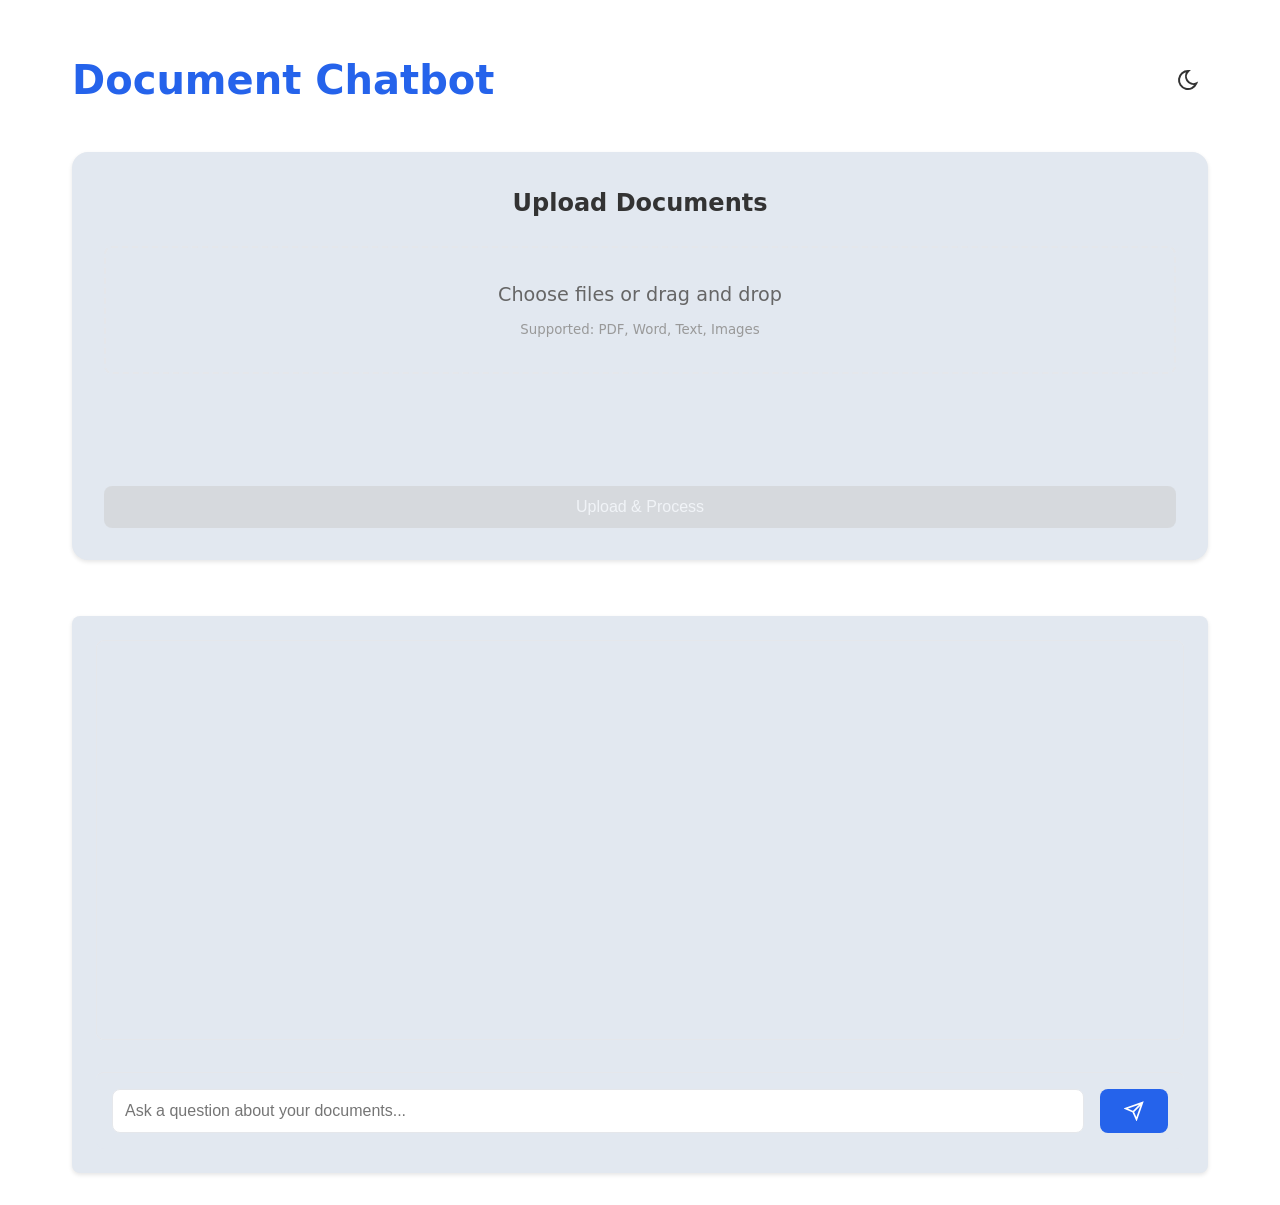
<file: index.html>
<!DOCTYPE html>
<html lang="en">
<head>
    <meta charset="UTF-8">
    <meta name="viewport" content="width=device-width, initial-scale=1.0">
    <title>Document Chatbot</title>
    <meta http-equiv="refresh" content="0;url=static/index.html">
    <style>
        body {
            font-family: Arial, sans-serif;
            display: flex;
            justify-content: center;
            align-items: center;
            height: 100vh;
            margin: 0;
            background-color: #f5f5f5;
        }
        .redirect-message {
            text-align: center;
            padding: 20px;
            background-color: white;
            border-radius: 8px;
            box-shadow: 0 2px 10px rgba(0, 0, 0, 0.1);
        }
        a {
            color: #4a6cf7;
            text-decoration: none;
        }
        a:hover {
            text-decoration: underline;
        }
    </style>
</head>
<body>
    <div class="redirect-message">
        <h1>Document Chatbot</h1>
        <p>Redirecting to the application...</p>
        <p>If you are not redirected automatically, <a href="static/index.html">click here</a>.</p>
    </div>
</body>
</html>
</file>
<file: static/styles.css>
/* Global Styles */
:root {
    --primary-color: #4a6cf7;
    --primary-hover: #3a5ce5;
    --secondary-color: #6c757d;
    --light-color: #f8f9fa;
    --dark-color: #343a40;
    --success-color: #28a745;
    --danger-color: #dc3545;
    --border-color: #dee2e6;
    --shadow-color: rgba(0, 0, 0, 0.1);
    --border-radius: 8px;
    --transition-speed: 0.3s;

    /* Light theme colors */
    --light-bg: #f8f9fa;
    --light-text: #2c3e50;
    --light-primary: #3498db;
    --light-secondary: #ffffff;
    --light-border: #e9ecef;
    --light-hover: #2980b9;
    --light-chat-user: #3498db;
    --light-chat-bot: #e9ecef;
    --light-input-bg: #ffffff;
    
    /* Dark theme colors */
    --dark-bg: #1a1b1e;
    --dark-text: #e9ecef;
    --dark-primary: #3498db;
    --dark-secondary: #2c3e50;
    --dark-border: #2c3e50;
    --dark-hover: #2980b9;
    --dark-chat-user: #3498db;
    --dark-chat-bot: #2c3e50;
    --dark-input-bg: #2c3e50;

    /* Common variables */
    --spacing: 1.5rem;
    --transition: all 0.3s ease;
}

[data-theme="light"] {
    --bg-color: var(--light-bg);
    --text-color: var(--light-text);
    --primary-color: var(--light-primary);
    --secondary-color: var(--light-secondary);
    --border-color: var(--light-border);
    --hover-color: var(--light-hover);
    --chat-user-bg: var(--light-chat-user);
    --chat-bot-bg: var(--light-chat-bot);
    --input-bg: var(--light-input-bg);
}

[data-theme="dark"] {
    --bg-color: var(--dark-bg);
    --text-color: var(--dark-text);
    --primary-color: var(--dark-primary);
    --secondary-color: var(--dark-secondary);
    --border-color: var(--dark-border);
    --hover-color: var(--dark-hover);
    --chat-user-bg: var(--dark-chat-user);
    --chat-bot-bg: var(--dark-chat-bot);
    --input-bg: var(--dark-input-bg);
}

* {
    margin: 0;
    padding: 0;
    box-sizing: border-box;
    transition: var(--transition);
}

body {
    font-family: 'Segoe UI', system-ui, -apple-system, sans-serif;
    line-height: 1.6;
    background-color: var(--bg-color);
    color: var(--text-color);
    min-height: 100vh;
}

.container {
    max-width: 1000px;
    margin: 0 auto;
    padding: var(--spacing);
}

/* Header Styles */
.app-header {
    display: flex;
    justify-content: space-between;
    align-items: center;
    padding: var(--spacing) 0;
    margin-bottom: var(--spacing);
}

.app-header h1 {
    font-size: 2.5rem;
    color: var(--primary-color);
    margin: 0;
}

.theme-toggle {
    background: var(--secondary-color);
    border: 2px solid var(--border-color);
    padding: 0.75rem;
    border-radius: 50%;
    cursor: pointer;
    width: 45px;
    height: 45px;
    display: flex;
    align-items: center;
    justify-content: center;
}

.theme-toggle:hover {
    transform: scale(1.1);
}

.theme-toggle svg {
    width: 20px;
    height: 20px;
    stroke: var(--text-color);
}

/* Upload Section */
.upload-section {
    background-color: var(--secondary-color);
    border-radius: var(--border-radius);
    padding: var(--spacing);
    margin-bottom: var(--spacing);
    box-shadow: 0 4px 6px rgba(0, 0, 0, 0.1);
}

.upload-section h2 {
    margin-bottom: var(--spacing);
    color: var(--text-color);
}

.file-input-container {
    border: 2px dashed var(--border-color);
    border-radius: var(--border-radius);
    padding: 2rem;
    text-align: center;
    margin-bottom: var(--spacing);
    cursor: pointer;
}

.file-input-container:hover {
    border-color: var(--primary-color);
}

.file-label {
    display: flex;
    flex-direction: column;
    gap: 0.5rem;
    color: var(--text-color);
}

.selected-files {
    margin: var(--spacing) 0;
}

.selected-files ul {
    list-style: none;
}

.selected-files li {
    background-color: var(--chat-bot-bg);
    padding: 0.75rem;
    margin-bottom: 0.5rem;
    border-radius: var(--border-radius);
    display: flex;
    align-items: center;
    gap: 0.5rem;
}

.selected-files li::before {
    content: "📄";
}

.upload-button {
    width: 100%;
    padding: 1rem;
    background-color: var(--primary-color);
    color: white;
    border: none;
    border-radius: var(--border-radius);
    cursor: pointer;
    font-size: 1rem;
    font-weight: 500;
}

.upload-button:hover:not(:disabled) {
    background-color: var(--hover-color);
    transform: translateY(-2px);
}

/* Chat Container */
.chat-container {
    background-color: var(--secondary-color);
    border-radius: var(--border-radius);
    box-shadow: 0 4px 6px rgba(0, 0, 0, 0.1);
    overflow: hidden;
}

.chat-messages {
    height: 500px;
    padding: var(--spacing);
    overflow-y: auto;
    display: flex;
    flex-direction: column;
    gap: 1rem;
}

.message {
    max-width: 75%;
    padding: 1rem;
    border-radius: var(--border-radius);
    animation: messageSlide 0.3s ease;
}

@keyframes messageSlide {
    from {
        opacity: 0;
        transform: translateY(10px);
    }
    to {
        opacity: 1;
        transform: translateY(0);
    }
}

.user-message {
    background-color: var(--chat-user-bg);
    color: white;
    align-self: flex-end;
    border-bottom-right-radius: 4px;
}

.bot-message {
    background-color: var(--chat-bot-bg);
    align-self: flex-start;
    border-bottom-left-radius: 4px;
}

.input-container {
    padding: var(--spacing);
    background-color: var(--secondary-color);
    border-top: 1px solid var(--border-color);
    display: flex;
    gap: 1rem;
}

#message-input {
    flex: 1;
    padding: 1rem;
    border: 1px solid var(--border-color);
    border-radius: var(--border-radius);
    background-color: var(--input-bg);
    color: var(--text-color);
    font-size: 1rem;
}

#message-input:focus {
    outline: none;
    border-color: var(--primary-color);
}

#send-button {
    padding: 0 1.5rem;
    background-color: var(--primary-color);
    color: white;
    border: none;
    border-radius: var(--border-radius);
    cursor: pointer;
    font-weight: 500;
}

#send-button:hover {
    background-color: var(--hover-color);
    transform: translateY(-2px);
}

.loading {
    width: 24px;
    height: 24px;
    border: 3px solid var(--border-color);
    border-top-color: var(--primary-color);
    border-radius: 50%;
    margin: 1rem auto;
}

/* Responsive Design */
@media (max-width: 768px) {
    :root {
        --spacing: 1rem;
    }

    .container {
        padding: 1rem;
    }

    .app-header h1 {
        font-size: 2rem;
    }

    .chat-messages {
        height: 400px;
    }

    .message {
        max-width: 85%;
    }

    .input-container {
        flex-direction: column;
    }

    #send-button {
        padding: 1rem;
    }
}

/* Modern Chat Interface Styling */
body {
    font-family: 'Segoe UI', Tahoma, Geneva, Verdana, sans-serif;
    margin: 0;
    padding: 0;
    background-color: #f5f5f5;
    color: var(--text-color);
}

.container {
    max-width: 800px;
    margin: 0 auto;
    padding: var(--spacing);
}

h1 {
    text-align: center;
    color: var(--primary-color);
    margin-bottom: 2rem;
}

/* Upload Section Styling */
.upload-section {
    background-color: var(--secondary-color);
    border-radius: var(--border-radius);
    padding: var(--spacing);
    margin-bottom: var(--spacing);
    box-shadow: 0 2px 4px rgba(0, 0, 0, 0.1);
}

.upload-form {
    display: flex;
    flex-direction: column;
    gap: 1rem;
}

.file-input-container {
    position: relative;
    border: 2px dashed var(--border-color);
    border-radius: var(--border-radius);
    padding: 2rem;
    text-align: center;
    transition: border-color 0.3s ease;
}

.file-input-container:hover {
    border-color: var(--primary-color);
}

.file-input-container input[type="file"] {
    position: absolute;
    width: 100%;
    height: 100%;
    top: 0;
    left: 0;
    opacity: 0;
    cursor: pointer;
}

.file-label {
    display: flex;
    flex-direction: column;
    align-items: center;
    gap: 0.5rem;
    color: #666;
}

.file-label span {
    font-size: 1.2rem;
    font-weight: 500;
}

.file-label small {
    color: #999;
}

.selected-files {
    margin-top: 1rem;
    font-size: 0.9rem;
    color: #666;
}

.selected-files ul {
    list-style: none;
    padding: 0;
    margin: 0;
}

.selected-files li {
    padding: 0.5rem;
    background-color: var(--secondary-color);
    border-radius: var(--border-radius);
    margin-bottom: 0.5rem;
}

.upload-button {
    background-color: var(--primary-color);
    color: white;
    border: none;
    padding: 12px 24px;
    border-radius: var(--border-radius);
    cursor: pointer;
    font-size: 1rem;
    transition: all 0.3s;
    width: 100%;
}

.upload-button:hover:not(:disabled) {
    background-color: #1976D2;
}

.upload-button:disabled {
    background-color: #ccc;
    cursor: not-allowed;
}

/* Chat Container Styling */
.chat-container {
    background-color: var(--secondary-color);
    border-radius: var(--border-radius);
    box-shadow: 0 2px 4px rgba(0, 0, 0, 0.1);
    padding: var(--spacing);
    margin-top: var(--spacing);
}

.chat-messages {
    height: 400px;
    overflow-y: auto;
    padding: var(--spacing);
    border: 1px solid #e0e0e0;
    border-radius: var(--border-radius);
    margin-bottom: var(--spacing);
}

.message {
    margin-bottom: var(--spacing);
    padding: var(--spacing);
    border-radius: var(--border-radius);
    max-width: 80%;
    white-space: pre-wrap;
}

.user-message {
    background-color: var(--primary-color);
    color: white;
    margin-left: auto;
}

.bot-message {
    background-color: var(--secondary-color);
    margin-right: auto;
}

.bot-message:has(span:contains("✅")) {
    color: var(--success-color);
}

.bot-message:has(span:contains("❌")) {
    color: var(--error-color);
}

.input-container {
    display: flex;
    gap: var(--spacing);
}

input[type="text"] {
    flex: 1;
    padding: 12px;
    border: 1px solid #e0e0e0;
    border-radius: var(--border-radius);
    font-size: 16px;
}

button {
    background-color: var(--primary-color);
    color: white;
    border: none;
    padding: 12px 24px;
    border-radius: var(--border-radius);
    cursor: pointer;
    font-size: 16px;
    transition: background-color 0.3s;
}

button:hover:not(:disabled) {
    background-color: #1976D2;
}

button:disabled {
    background-color: #ccc;
    cursor: not-allowed;
}

/* Loading animation */
.loading {
    display: inline-block;
    width: 20px;
    height: 20px;
    border: 3px solid rgba(0, 0, 0, 0.1);
    border-radius: 50%;
    border-top-color: var(--primary-color);
    animation: spin 1s ease-in-out infinite;
    margin: 1rem auto;
}

@keyframes spin {
    to { transform: rotate(360deg); }
}

/* Processing status messages */
.processing-status {
    display: flex;
    align-items: center;
    gap: 0.5rem;
    margin: 0.5rem 0;
    padding: 0.5rem;
    background-color: var(--secondary-color);
    border-radius: var(--border-radius);
}

.processing-status .icon {
    font-size: 1.2rem;
}

/* Responsive design */
@media (max-width: 600px) {
    .container {
        padding: 8px;
    }
    
    .chat-messages {
        height: 300px;
    }
    
    .message {
        max-width: 90%;
    }
}

/* Header styles */
.app-header {
    display: flex;
    justify-content: space-between;
    align-items: center;
    padding: 1rem 0;
}

.theme-toggle {
    background: none;
    border: none;
    padding: 8px;
    cursor: pointer;
    border-radius: 50%;
    width: 40px;
    height: 40px;
    display: flex;
    align-items: center;
    justify-content: center;
    transition: background-color 0.3s ease;
}

.theme-toggle:hover {
    background-color: var(--secondary-color);
}

.theme-toggle svg {
    width: 24px;
    height: 24px;
    fill: none;
    stroke: var(--text-color);
    stroke-width: 2;
    transition: stroke 0.3s ease;
}

[data-theme="light"] .sun-icon {
    display: none;
}

[data-theme="light"] .moon-icon {
    display: block;
}

[data-theme="dark"] .sun-icon {
    display: block;
}

[data-theme="dark"] .moon-icon {
    display: none;
}

:root[data-theme="light"] {
    --bg-color: #ffffff;
    --text-color: #333333;
    --primary-color: #2563eb;
    --secondary-color: #e2e8f0;
    --accent-color: #3b82f6;
    --border-color: #e5e7eb;
    --hover-color: #dbeafe;
    --message-bot-bg: #f3f4f6;
    --message-user-bg: #dbeafe;
    --shadow-color: rgba(0, 0, 0, 0.1);
}

:root[data-theme="dark"] {
    --bg-color: #1a1a1a;
    --text-color: #e5e7eb;
    --primary-color: #3b82f6;
    --secondary-color: #374151;
    --accent-color: #60a5fa;
    --border-color: #4b5563;
    --hover-color: #1e3a8a;
    --message-bot-bg: #2d3748;
    --message-user-bg: #1e3a8a;
    --shadow-color: rgba(0, 0, 0, 0.3);
}

body {
    font-family: 'Inter', system-ui, -apple-system, sans-serif;
    margin: 0;
    padding: 0;
    background-color: var(--bg-color);
    color: var(--text-color);
    transition: background-color 0.3s, color 0.3s;
}

.container {
    max-width: 1200px;
    margin: 0 auto;
    padding: 2rem;
    display: flex;
    flex-direction: column;
    min-height: 100vh;
}

.header {
    display: flex;
    justify-content: space-between;
    align-items: center;
    margin-bottom: 2rem;
    padding-bottom: 1rem;
    border-bottom: 2px solid var(--border-color);
}

.theme-toggle {
    background: none;
    border: none;
    padding: 0.5rem;
    cursor: pointer;
    color: var(--text-color);
    border-radius: 0.5rem;
    transition: background-color 0.3s;
}

.theme-toggle:hover {
    background-color: var(--hover-color);
}

.theme-toggle svg {
    width: 1.5rem;
    height: 1.5rem;
}

.upload-section {
    background-color: var(--secondary-color);
    padding: 2rem;
    border-radius: 1rem;
    margin-bottom: 2rem;
    text-align: center;
}

.file-input-label {
    display: inline-block;
    padding: 0.75rem 1.5rem;
    background-color: var(--primary-color);
    color: white;
    border-radius: 0.5rem;
    cursor: pointer;
    transition: background-color 0.3s;
}

.file-input-label:hover {
    background-color: var(--accent-color);
}

.upload-button {
    padding: 0.75rem 1.5rem;
    background-color: var(--primary-color);
    color: white;
    border: none;
    border-radius: 0.5rem;
    cursor: pointer;
    transition: background-color 0.3s, opacity 0.3s;
    margin-top: 1rem;
}

.upload-button:disabled {
    opacity: 0.5;
    cursor: not-allowed;
}

.upload-button:not(:disabled):hover {
    background-color: var(--accent-color);
}

.selected-files {
    margin-top: 1rem;
    text-align: left;
}

.selected-files ul {
    list-style: none;
    padding: 0;
}

.selected-files li {
    margin: 0.5rem 0;
    padding: 0.5rem;
    background-color: var(--bg-color);
    border-radius: 0.5rem;
}

.chat-container {
    flex-grow: 1;
    display: flex;
    flex-direction: column;
    gap: 1rem;
}

.chat-messages {
    flex-grow: 1;
    overflow-y: auto;
    padding: 1rem;
    border: 1px solid var(--border-color);
    border-radius: 0.5rem;
    margin-bottom: 1rem;
    max-height: 500px;
}

.message {
    margin-bottom: 1rem;
    padding: 1rem;
    border-radius: 0.5rem;
    max-width: 80%;
}

.bot-message {
    background-color: var(--message-bot-bg);
    margin-right: auto;
}

.user-message {
    background-color: var(--message-user-bg);
    margin-left: auto;
}

.message-sources {
    margin-top: 0.5rem;
    font-size: 0.875rem;
    color: var(--text-color);
    opacity: 0.8;
}

.message-sources ul {
    margin: 0;
    padding-left: 1.5rem;
}

.input-container {
    display: flex;
    gap: 1rem;
    padding: 1rem;
    background-color: var(--secondary-color);
    border-radius: 0.5rem;
}

#message-input {
    flex-grow: 1;
    padding: 0.75rem;
    border: 1px solid var(--border-color);
    border-radius: 0.5rem;
    background-color: var(--bg-color);
    color: var(--text-color);
}

#send-button {
    padding: 0.75rem 1.5rem;
    background-color: var(--primary-color);
    color: white;
    border: none;
    border-radius: 0.5rem;
    cursor: pointer;
    transition: background-color 0.3s;
    display: flex;
    align-items: center;
    gap: 0.5rem;
}

#send-button:hover {
    background-color: var(--accent-color);
}

#send-button svg {
    width: 1.25rem;
    height: 1.25rem;
}

.loading {
    display: none;
    text-align: center;
    padding: 1rem;
    color: var(--text-color);
}

@media (max-width: 768px) {
    .container {
        padding: 1rem;
    }
    
    .message {
        max-width: 90%;
    }
    
    .input-container {
        flex-direction: column;
    }
    
    #send-button {
        width: 100%;
    }
}
</file>
